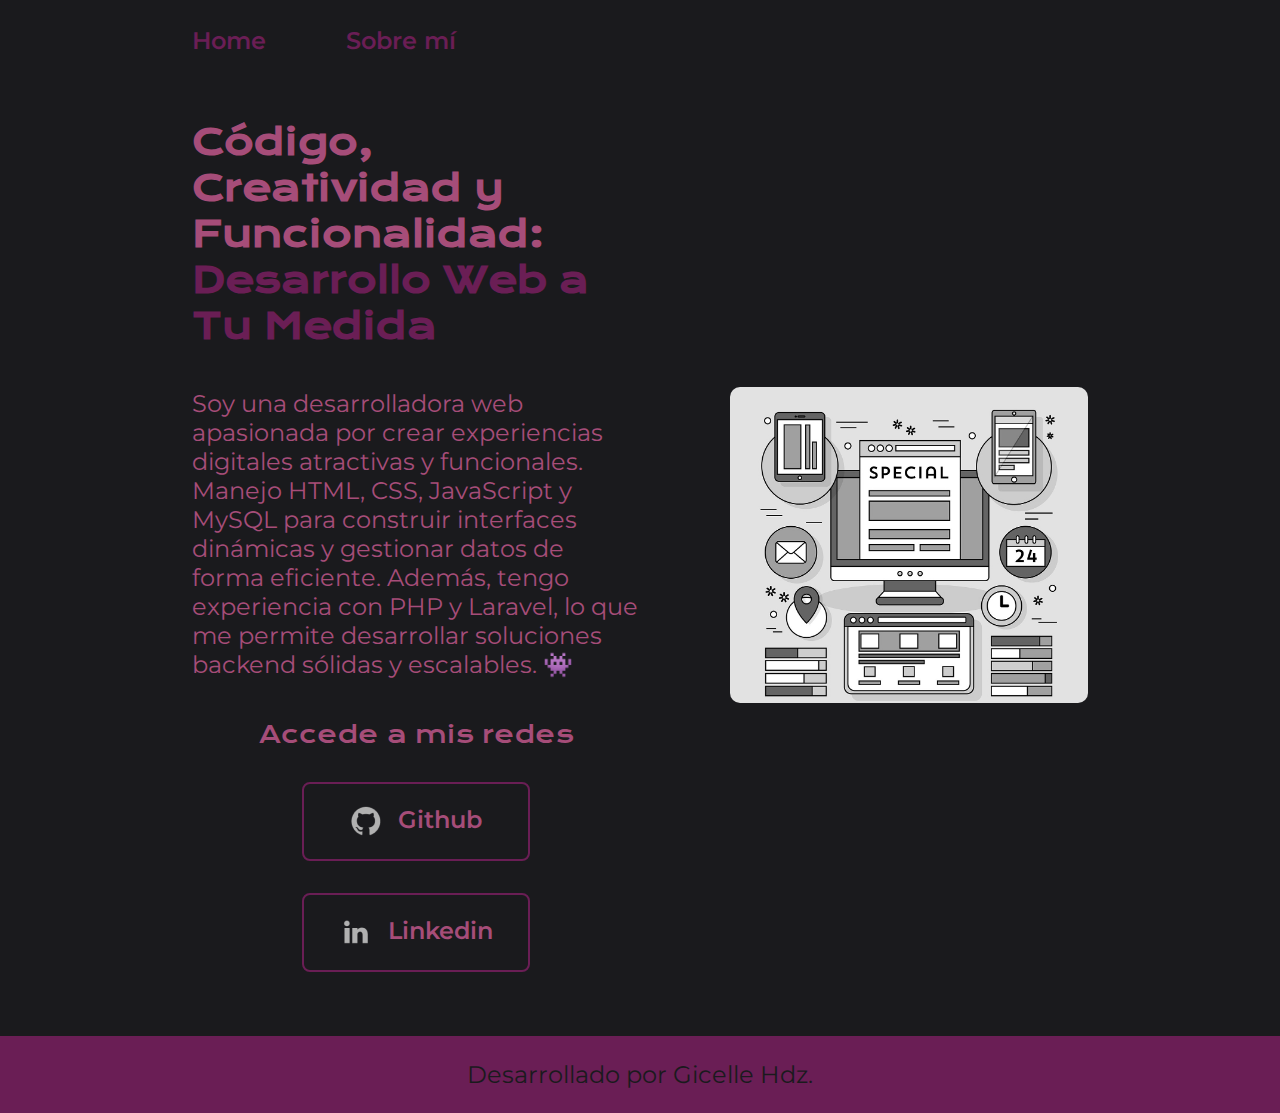
<file: index.html>
<!DOCTYPE html>
<html lang="es-mx">
<head>
    <meta charset="UTF-8"> 
    <meta http-equiv="X-UA-Compatible" content="IE=edge">
    <meta name="viewport" content="width=device-width, initial-scale=1.0">
    <title>Portafolio</title>
    <link rel="stylesheet" href="styles/style.css">

</head>
<body>
    <header class="header">
        <nav class="header__menu">
            <a class="header__menu__link" href="index.html">Home</a>
            <a class="header__menu__link" href="about.html">Sobre mí</a>
        </nav>
    </header>
    <main class="presentacion">
        <section class="presentacion__contenido">
            <h1 class="presentacion__contenido__titulo">
                Código, Creatividad y Funcionalidad:
                <strong class="titulo-destaque">  Desarrollo Web a Tu Medida
                </strong></h1>
                <p class="presentacion__contenido__texto">
                    Soy una desarrolladora web apasionada por crear experiencias digitales atractivas y funcionales.
                    Manejo HTML, CSS, JavaScript y MySQL para construir interfaces dinámicas y gestionar datos de forma eficiente.
                    Además, tengo experiencia con PHP y Laravel, lo que me permite desarrollar soluciones backend sólidas y escalables. 👾

                </p>
                <div class="presentacion__enlaces">
                    <h2 class="presentacion__enlaces__subtitulo">Accede a mis redes</h2>
                    <a class="presentacion__enlaces__link" href="https://github.com/GicelleHH">
                        <img src="./assets/github.png">
                        Github
                    </a>
                    <a class="presentacion__enlaces__link" href="https://www.linkedin.com/in/gicelle-hernandez-hernandez-127887346/">
                        <img src="./assets/linkedin.png">
                        Linkedin
                    </a>

                </div>
               
        </section>
            <img class="presentacion__imagen" src="./assets/278.jpg" alt="Foto de Gicelle">
    </main>
    <footer class="footer">
        <p>Desarrollado por Gicelle Hdz.</p>
    </footer>
</body>
</html>
</file>
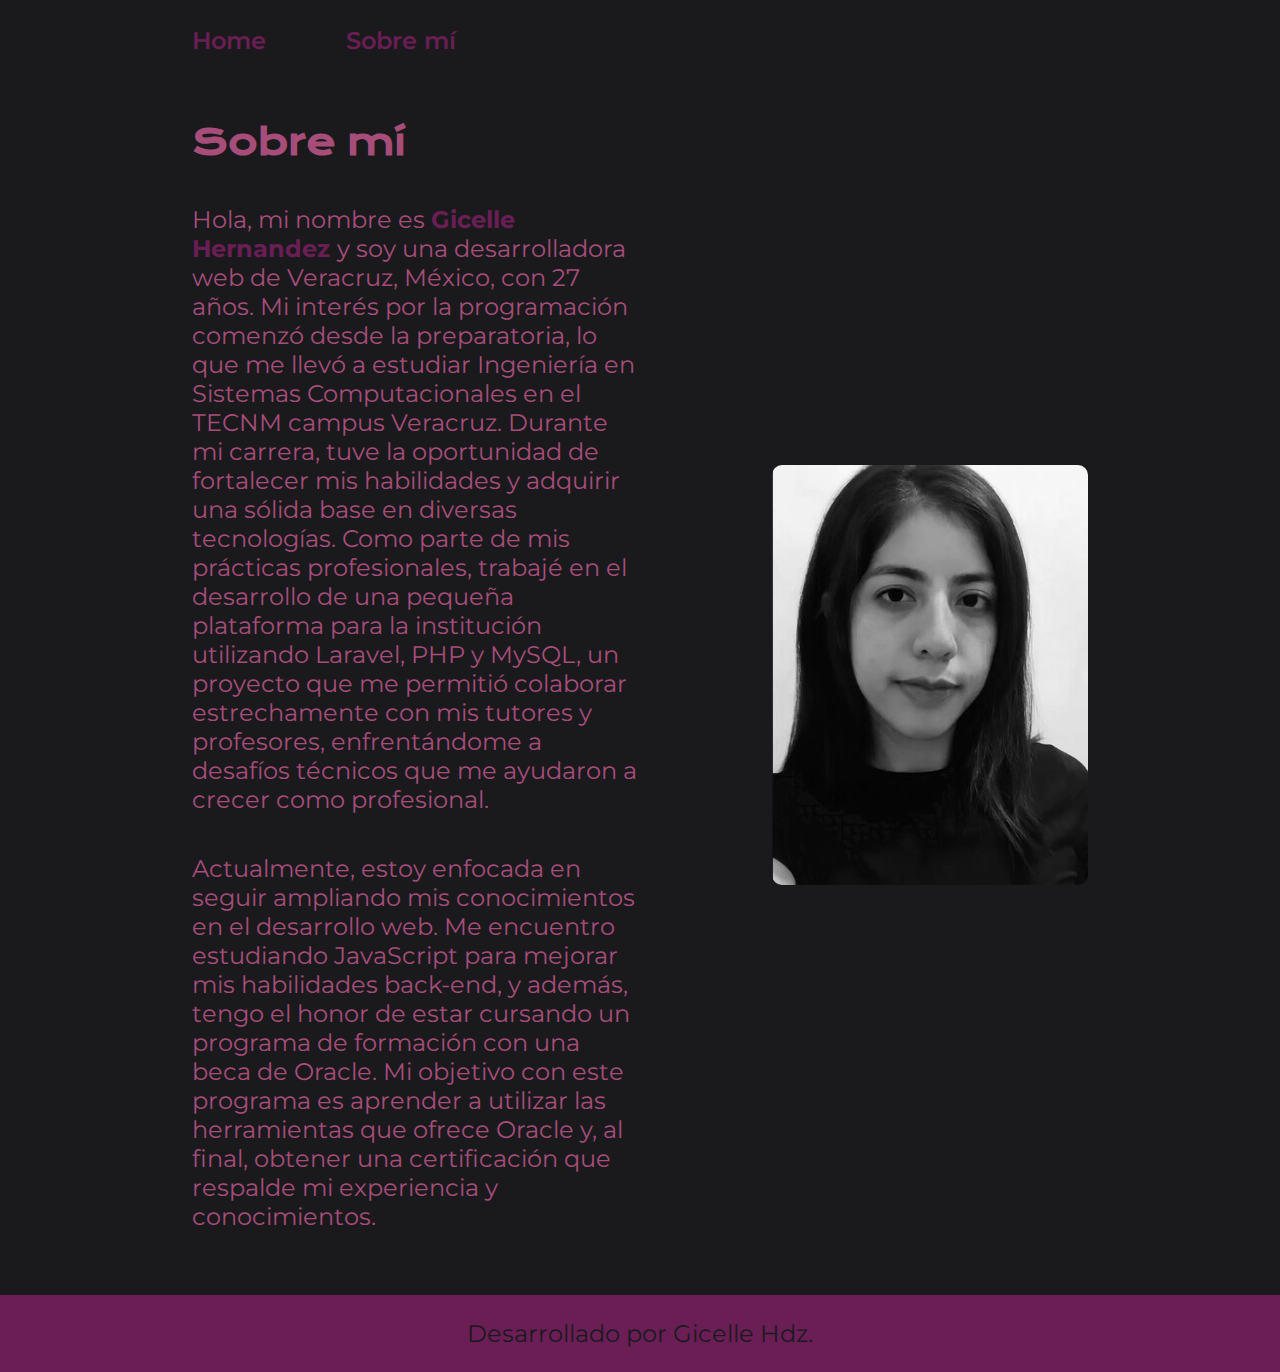
<file: about.html>
<!DOCTYPE html>
<html lang="es-mx">
<head>
    <meta charset="UTF-8">
    <meta name="viewport" content="width=device-width, initial-scale=1.0">
    <title>Portafolio</title>
    <link rel="stylesheet" href="styles/style.css">

</head>
<body>
    <header class="header">
        <nav class="header__menu">
            <a class="header__menu__link" href="index.html">Home</a>
            <a class="header__menu__link" href="about.html">Sobre mí</a>
        </nav>
    </header>
    <main class="presentacion">
        <section class="presentacion__contenido">
            <h1 class="presentacion__contenido__titulo">Sobre mí</h1>
                <p class="presentacion__contenido__texto">Hola, mi nombre es <strong class="titulo-destaque">Gicelle Hernandez </strong> y soy una desarrolladora web de Veracruz, México, con 27 años.
                     Mi interés por la programación comenzó desde la preparatoria, lo que me llevó a estudiar Ingeniería en Sistemas Computacionales
                      en el TECNM campus Veracruz. Durante mi carrera, tuve la oportunidad de fortalecer mis habilidades y adquirir una sólida base 
                      en diversas tecnologías. Como parte de mis prácticas profesionales, trabajé en el desarrollo de una pequeña plataforma para la 
                      institución utilizando Laravel, PHP y MySQL, un proyecto que me permitió colaborar estrechamente con mis tutores y profesores, 
                      enfrentándome a desafíos técnicos que me ayudaron a crecer como profesional.

                </p>
                <p class="presentacion__contenido__texto">
                    Actualmente, estoy enfocada en seguir ampliando mis conocimientos en el desarrollo web. Me encuentro estudiando JavaScript para mejorar mis habilidades
                    back-end, y además, tengo el honor de estar cursando un programa de formación con una beca de Oracle. Mi objetivo con este programa es aprender
                    a utilizar las herramientas que ofrece Oracle y, al final, obtener una certificación que respalde mi experiencia y conocimientos.
                </p>
               
        </section>
            <img src="./assets/gicelle.jpg" alt="Foto de Ana García desarrolando un proyecto">
    </main>
    <footer class="footer">
        <p>Desarrollado por Gicelle Hdz.</p>
    </footer>
    
</body>
</html>
</file>
<file: styles/style.css>
@import url('https://fonts.googleapis.com/css2?family=Krona+One&family=Montserrat:wght@400;600&display=swap');


:root {
    --color-primario: #1A1A1D;
    --color-secundario: #A64D79;
    --color-terciario: #6A1E55;
    --color-hover: #3B1C32;

    --fuente-krona: 'Krona One', sans-serif;
    --fuente-montserrat: 'Montserrat', sans-serif;
}

* {
    padding: 0;
    margin:0;
}

body{
    box-sizing: border-box;
    background-color: var(--color-primario);
    color: var(--color-secundario);
}

.header{
    padding: 2% 0% 0% 15%;
}

.header__menu{
    display: flex;
    gap: 80px;
}
.header__menu__link{
    font-family: var(--fuente-montserrat);
    font-size: 1.5rem;
    font-weight: 600;
    color: var(--color-terciario);
    text-decoration: none;

}

.presentacion {
    padding: 5% 15%;
    display: flex;
    align-items: center;
    justify-content: space-between;
    gap:80px ;
}

.presentacion__contenido{
    width: 50%;
    display: flex;
    flex-direction: column;
    gap: 40px;
}

/**1 rem = 16px 2rem= 32px 1.5=24px 2.25rem=36px */
.presentacion__contenido__titulo{
    font-size: 2.25rem;
    font-family: var(--fuente-krona);
}

.titulo-destaque {
    color: var(--color-terciario); ;
}

.presentacion__contenido__texto{
    font-size:  1.5rem;
    font-family: var(--fuente-montserrat);
}

.presentacion__enlaces{
    display: flex;
    flex-direction: column;
    justify-content: space-between;
    align-items: center;
    gap: 32px;
}

.presentacion__enlaces__subtitulo{
    font-family: var(--fuente-krona);
    font-weight: 400;
    font-size: 1.5rem;
}
.presentacion__enlaces__link{
      display: flex;
      justify-content: center;
      gap: 16px;
      border: 2px solid var(--color-terciario);
      width: 50%;
      text-align: center;
      border-radius: 8px;
      font-size: 1.5rem;
      font-weight: 600;
      padding: 21.5px 0;
      text-decoration: none;
      color: var(--color-secundario);
      font-family: var(--fuente-montserrat);
}

.presentacion__enlaces__link:hover{
    background-color: var(--color-hover);
}

.presentacion__imagen{
    width: 40%;
}

.footer{
    color:var(--color-primario);
    background-color: var(--color-terciario);
    padding: 24px;
    text-align: center;
    font-family: var(--fuente-montserrat);
    font-size:  1.5rem;
    font-weight: 400;
}
img{
    border-radius: 10px;
    filter: grayscale(1);

}

/**media querys*/
/**esta parte es la responsable de hacer la aplicacion responsiva para moviles*/
@media (max-width: 1200px){
    .header{
        padding: 10%;
    }

    .header__menu{
        justify-content: center;
    }

    .presentacion{
        flex-direction: column-reverse;
        padding: 5%;
    }

    .presentacion__contenido{
        width:auto;
    }


}
</file>
